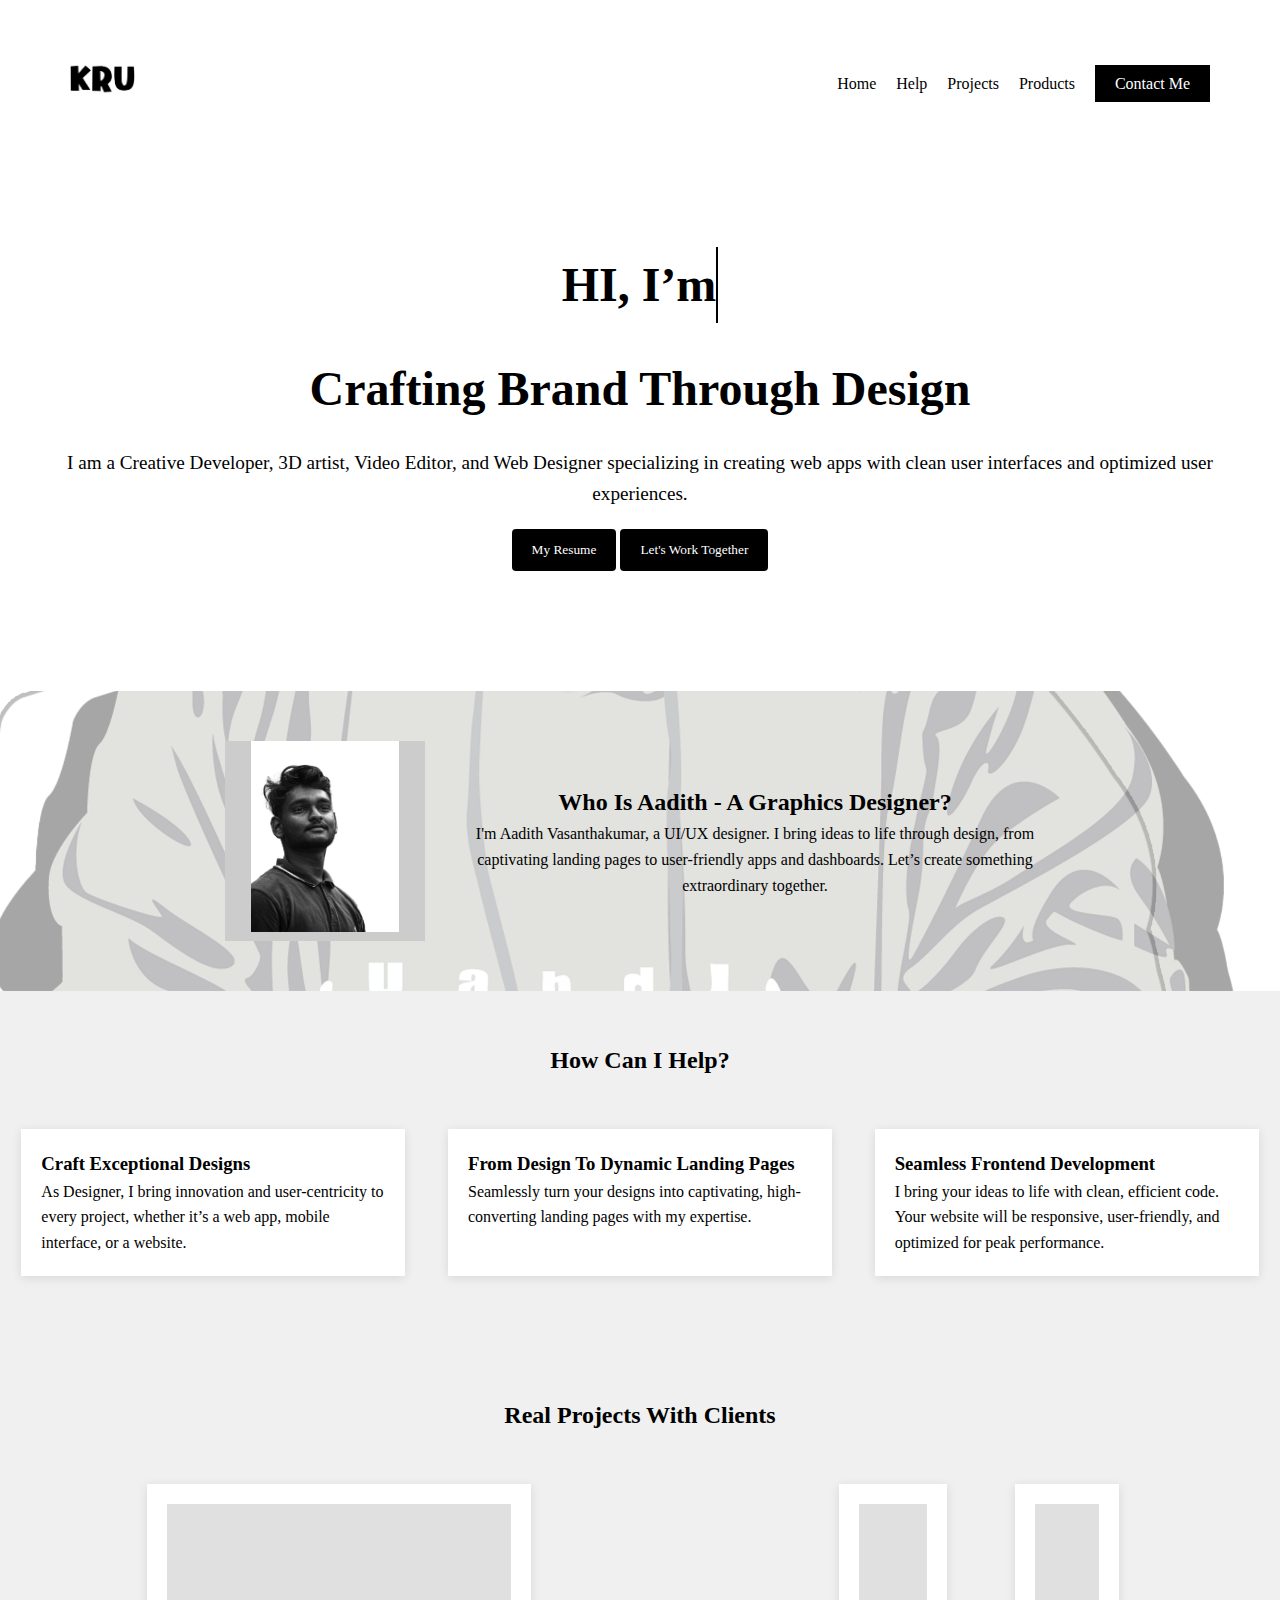
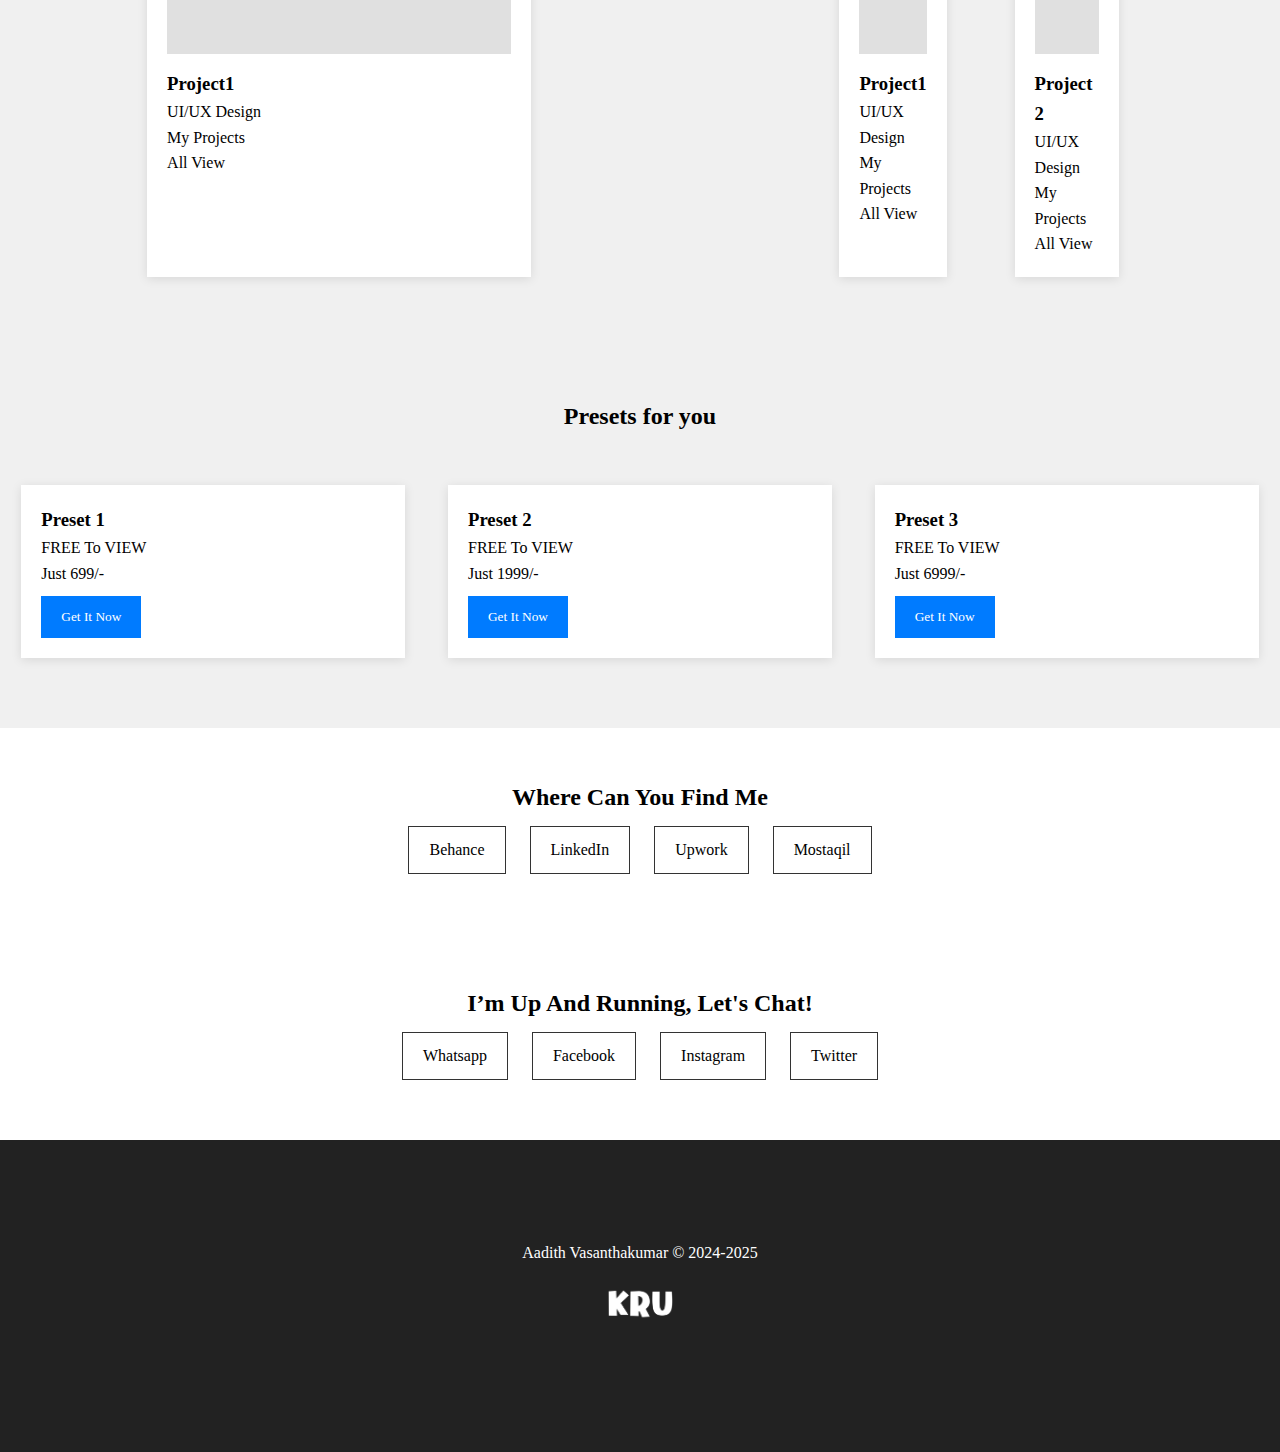
<file: index.html>
<!DOCTYPE html>
<html lang="en">
	
<head>
    <meta charset="UTF-8">
    <meta name="viewport" content="width=device-width, initial-scale=1.0">
    <title>KRU</title>
    <link rel="stylesheet" href="css/style.css">
	<style>

</style>
</head>
<body>
    <header>
        <div class="nav">
            <div class="logo"><img src="images/logo.png" width="65" height="79" alt=""/></div>
            <nav>
                <ul>
                    <li><a href="#home">Home</a></li>
                    <li><a href="#services">Help</a></li>
                    <li><a href="#projects">Projects</a></li>
                    <li><a href="#products">Products</a></li>
                    <li><a href="Contact_form.html" class="find-me-btn">Contact Me</a></li>
                </ul>
            </nav>
        </div>
		<section id="home">
        <div class="hero">
            <h1 class="typewriter"><span id="typewriter-text">HI, I’m AADITH</span></h1>
			<h1>Crafting Brand Through Design</h1>
            <p>I am a Creative Developer, 3D artist, Video Editor, and Web Designer specializing in creating web apps with clean user interfaces and optimized user experiences.</p>
            <div class="cta">
				<a href="resume.html"><button class="btn">My Resume</button></a>
                <button class="btn btn-dark">Let's Work Together</button>
            </div>
        </div>
		</section>
    </header>
	<section id="about">
        <div class="about-content">
            <div class="about-img"><img src="images/album.jpg" width="148" height=""  alt="album"></div>
            <div class="about-text">
                <h2>Who Is Aadith - A Graphics Designer?</h2>
                <p>I'm Aadith Vasanthakumar, a UI/UX designer. I bring ideas to life through design, from captivating landing pages to user-friendly apps and dashboards. Let’s create something extraordinary together.</p>
            </div>
        </div>
    </section>
    
    <section id="services" class="services">
        <h2>How Can I Help?</h2>
        <div class="service-cards">
            <div class="card">
                <h3>Craft Exceptional Designs</h3>
                <p>As  Designer, I bring innovation and user-centricity to every project, whether it’s a web app, mobile interface, or a website.</p>
            </div>
            <div class="card">
                <h3>From Design To Dynamic Landing Pages</h3>
                <p>Seamlessly turn your designs into captivating, high-converting landing pages with my expertise.</p>
            </div>
            <div class="card">
                <h3>Seamless Frontend Development</h3>
                <p>I bring your ideas to life with clean, efficient code. Your website will be responsive, user-friendly, and optimized for peak performance.</p>
            </div>
        </div>
    </section>
	

    <section id="projects" class="projects">
        <h2>Real Projects With Clients</h2>
        <div class="project-cards">
            <div class="project-card">
                <div class="project-image"></div>
                <h3>Project1</h3>
                <p>UI/UX Design<br>My Projects</p>
                <a href="#">All View</a>
            </div>
			
			<div class="project-cards">
            <div class="project-card">
                <div class="project-image"></div>
                <h3>Project1</h3>
                <p>UI/UX Design<br>My Projects</p>
                <a href="#">All View</a>
            </div>
			
            <div class="project-card">
                <div class="project-image"></div>
                <h3>Project 2</h3>
                <p>UI/UX Design<br>My Projects</p>
                <a href="#">All View</a>
            </div>
        </div>
		</div>
    </section>

    <section id="products" class="products">
        <h2>Presets for you</h2>
        <div class="product-cards">
            <div class="product-card">
                <h3>Preset 1</h3>
                <p>FREE To VIEW<br>Just 699/-</p>
                <button class="btn">Get It Now</button>
            </div>
            <div class="product-card">
                <h3>Preset 2</h3>
                <p>FREE To VIEW<br>Just 1999/-</p>
                <button class="btn">Get It Now</button>
            </div>
            <div class="product-card">
                <h3>Preset 3</h3>
                <p>FREE To VIEW<br>Just 6999/-</p>
                <button class="btn">Get It Now</button>
            </div>
        </div>
    </section>

    <section id="findme" class="find-me">
        <h2>Where Can You Find Me</h2>
        <div class="find-me-links">
            <a href="https://www.behance.net/aadithvasanth1/services">Behance</a>
            <a href="#">LinkedIn</a>
            <a href="#">Upwork</a>
            <a href="#">Mostaqil</a>
        </div>
    </section>

    <section class="contact">
        <h2>I’m Up And Running, Let's Chat!</h2>
        <div class="contact-links">
            <a href="#">Whatsapp</a>
            <a href="#">Facebook</a>
            <a href="#">Instagram</a>
            <a href="#">Twitter</a>
        </div>
    </section>

    <footer>
        <p>Aadith Vasanthakumar &copy; 2024-2025</p>
		<div class="logo"><img src="images/logow.png" width="65" height="79" alt=""/></div>
		
		
    </footer>
	<script src="js/script.js"></script>
	<script>
    document.addEventListener('DOMContentLoaded', function () {
        const texts = [
            "HI, I’m Aadith Vasanthakumar",
            "Known as KRU",
            "Lets Design Together"
        ];

        let count = 0;
        let currentText = "";
        let letterIndex = 0;

        function typeEffect() {
            if (letterIndex < texts[count].length) {
                currentText += texts[count].charAt(letterIndex);
                document.getElementById("typewriter-text").textContent = currentText;
                letterIndex++;
                setTimeout(typeEffect, 100); // Speed of typing
            } else {
                setTimeout(resetEffect, 2000); // Pause before deleting text
            }
        }

        function resetEffect() {
            if (letterIndex >= 0) {
                currentText = texts[count].substring(0, letterIndex);
                document.getElementById("typewriter-text").textContent = currentText;
                letterIndex--;
                setTimeout(resetEffect, 50); // Speed of deletion
            } else {
                count = (count + 1) % texts.length; // Move to the next text in the array
                setTimeout(typeEffect, 500); // Wait before typing the next text
            }
        }

        typeEffect();
    });
</script>

</body>
</html>
</file>
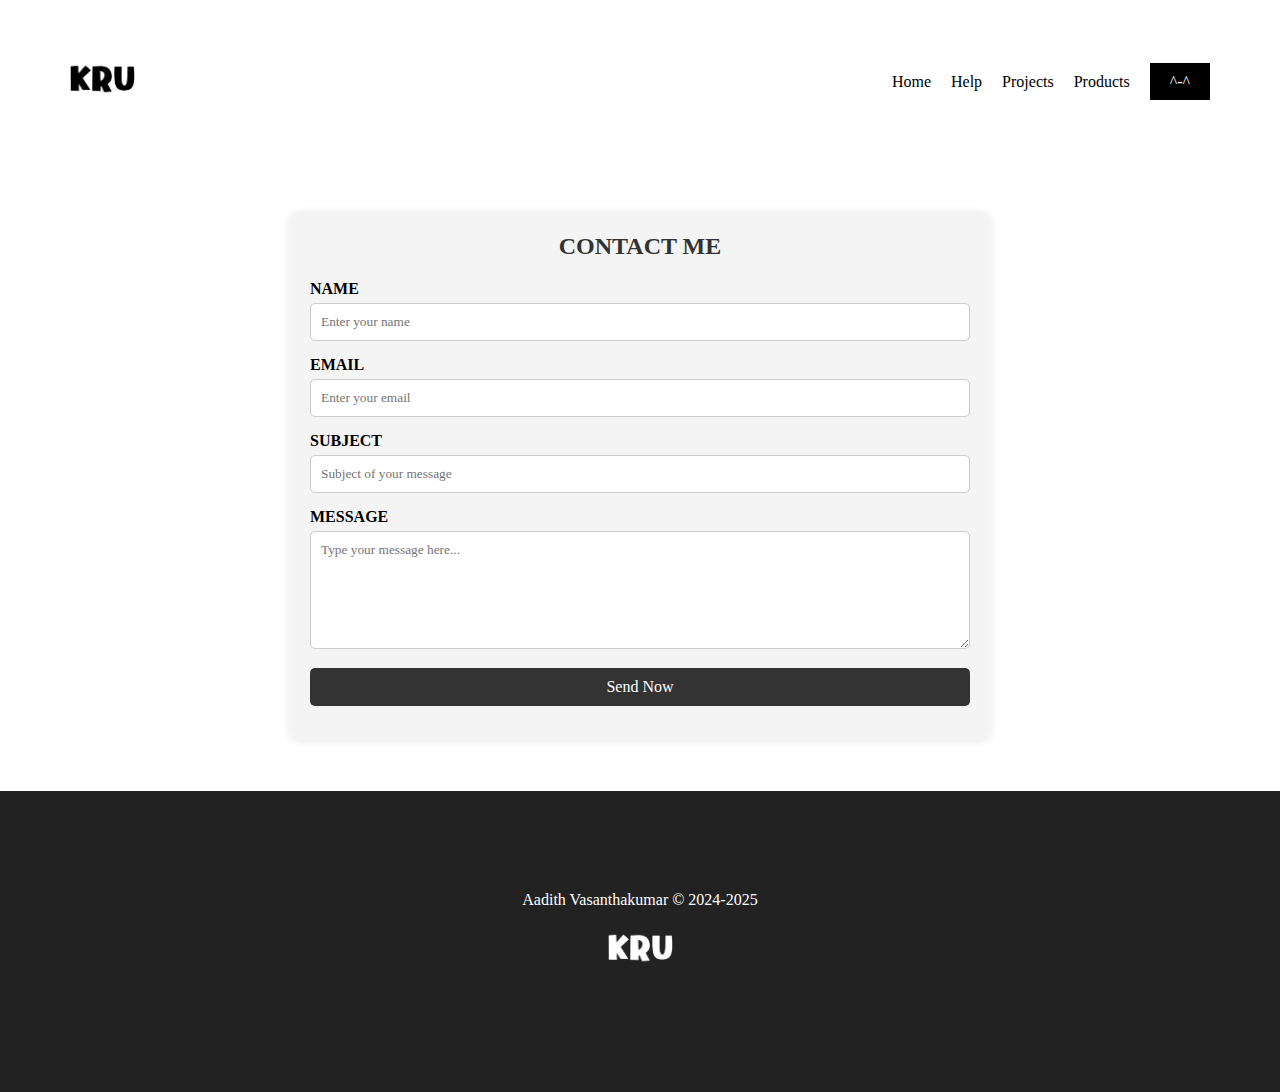
<file: Contact_form.html>
<!DOCTYPE html>
<html lang="en">
<head>
    <meta charset="UTF-8">
    <meta name="viewport" content="width=device-width, initial-scale=1.0">
    <title>Contact Form</title>
    <link rel="stylesheet" href="css/Contactstyles.css">
</head>
<body>
	 <header>
        <div class="nav">
            <div class="logo"><img src="images/logo.png" width="65" height="79" alt=""/></div>
            <nav>
                <ul>
                    <li><a href="#home">Home</a></li>
                    <li><a href="#services">Help</a></li>
                    <li><a href="#projects">Projects</a></li>
                    <li><a href="#products">Products</a></li>
                    <li><a href="index.html" class="find-me-btn">^-^</a></li>
                </ul>
            </nav>
        </div>
	</header>

    <section id="contact-form">
        <h2>CONTACT ME</h2>
        <form action="Contact form/contact.php" method="POST">
            <!-- Name -->
            <div class="form-group">
                <label for="name">NAME</label>
                <input type="text" id="name" name="name" placeholder="Enter your name" required>
            </div>
            
            <!-- Email -->
            <div class="form-group">
                <label for="email">EMAIL</label>
                <input type="email" id="email" name="email" placeholder="Enter your email" required>
            </div>

            <!-- Subject -->
            <div class="form-group">
                <label for="subject">SUBJECT</label>
                <input type="text" id="subject" name="subject" placeholder="Subject of your message" required>
            </div>

            <!-- Message -->
            <div class="form-group">
                <label for="message">MESSAGE</label>
                <textarea id="message" name="message" rows="6" placeholder="Type your message here..." required></textarea>
            </div>

            <!-- Submit Button -->
            <div class="form-group">
                <button type="submit" class="btn">Send Now</button>
            </div>
        </form>
    </section>
		 <footer>
        <p>Aadith Vasanthakumar &copy; 2024-2025</p>
        <div class="logo"><img src="images/logow.png" width="65" height="79" alt=""/></div>
    </footer>
	<script src="js/script.js"></script>

</body>
</html>
</file>
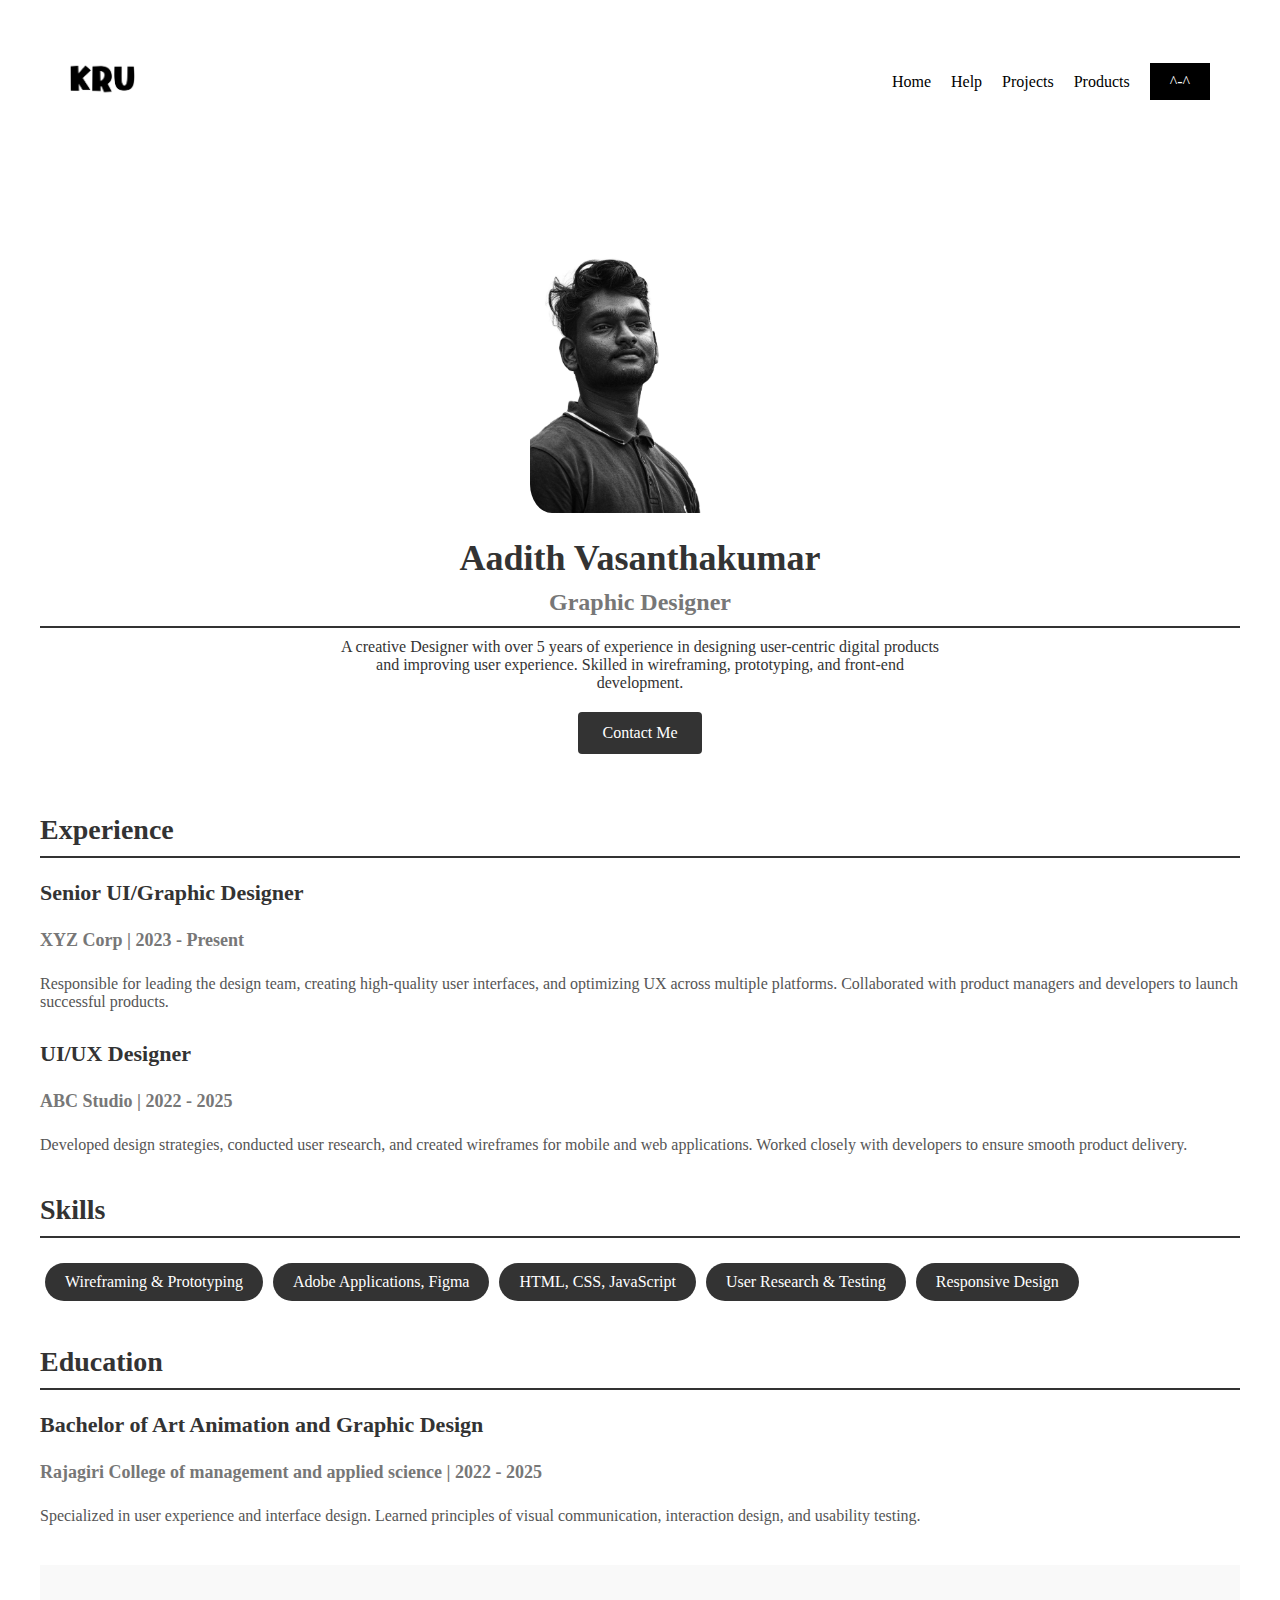
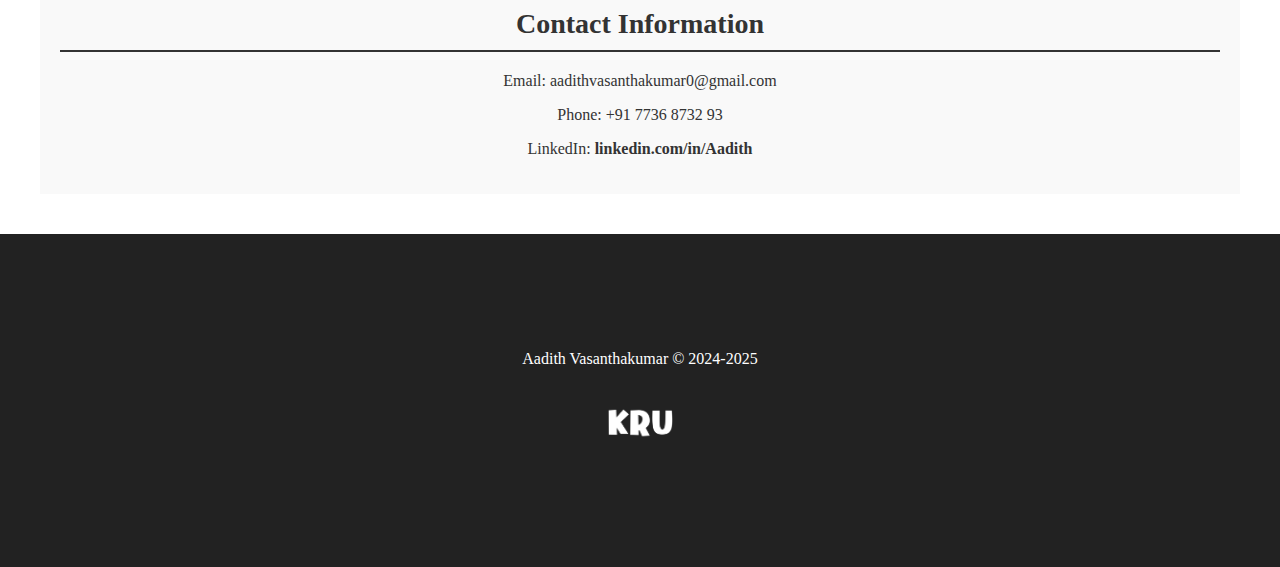
<file: resume.html>
<!DOCTYPE html>
<html lang="en">
<head>
    <meta charset="UTF-8">
    <meta name="viewport" content="width=device-width, initial-scale=1.0">
    <title>Resume</title>
    <link rel="stylesheet" href="css/resume_styles.css">
</head>
<body>
	<header>
        <div class="nav">
            <div class="logo"><img src="images/logo.png" width="65" height="79" alt=""/></div>
            <nav>
                <ul>
                    <li><a href="#home">Home</a></li>
                    <li><a href="#services">Help</a></li>
                    <li><a href="#projects">Projects</a></li>
                    <li><a href="#products">Products</a></li>
                    <li><a href="index.html" class="find-me-btn">^-^</a></li>
                </ul>
            </nav>
        </div>
	</header>
    <!-- Main Resume Container -->
    <div class="resume-container">
        <!-- Profile Section -->
        <section class="profile">
            <img src="images/album.jpg" alt="Profile Picture" class="profile-img">
            <h1>Aadith Vasanthakumar</h1>
            <h2>Graphic Designer</h2>
            <p>A creative Designer with over 5 years of experience in designing user-centric digital products and improving user experience. Skilled in wireframing, prototyping, and front-end development.</p>
            <a href="#contact" class="btn">Contact Me</a>
        </section>

        <!-- Experience Section -->
        <section class="experience">
            <h2>Experience</h2>
            <div class="experience-item">
                <h3>Senior UI/Graphic Designer</h3>
                <h4>XYZ Corp | 2023 - Present</h4>
                <p>Responsible for leading the design team, creating high-quality user interfaces, and optimizing UX across multiple platforms. Collaborated with product managers and developers to launch successful products.</p>
            </div>
            <div class="experience-item">
                <h3>UI/UX Designer</h3>
                <h4>ABC Studio | 2022 - 2025</h4>
                <p>Developed design strategies, conducted user research, and created wireframes for mobile and web applications. Worked closely with developers to ensure smooth product delivery.</p>
            </div>
        </section>

        <!-- Skills Section -->
        <section class="skills">
            <h2>Skills</h2>
            <ul>
                <li>Wireframing & Prototyping</li>
                <li>Adobe Applications, Figma</li>
                <li>HTML, CSS, JavaScript</li>
                <li>User Research & Testing</li>
                <li>Responsive Design</li>
            </ul>
        </section>

        <!-- Education Section -->
        <section class="education">
            <h2>Education</h2>
            <div class="education-item">
                <h3>Bachelor of Art Animation and Graphic Design</h3>
                <h4>Rajagiri College of management and applied science | 2022 - 2025</h4>
                <p>Specialized in user experience and interface design. Learned principles of visual communication, interaction design, and usability testing.</p>
            </div>
        </section>

        <!-- Contact Section -->
        <section class="contact" id="contact">
            <h2>Contact Information</h2>
            <p>Email: aadithvasanthakumar0@gmail.com</p>
            <p>Phone: +91 7736 8732 93</p>
            <p>LinkedIn: <a href="#">linkedin.com/in/Aadith</a></p>
        </section>
    </div>
	<footer>
        <p>Aadith Vasanthakumar &copy; 2024-2025</p>
        <div class="logo"><img src="images/logow.png" width="65" height="79" alt=""/></div>
    </footer>
</body>
</html>
</file>
<file: css/style.css>
html {
    scroll-behavior:smooth;
}

* {
	line-height: 1.6;
    margin: 0;
    padding: 0;
    box-sizing: border-box;
    font-family: Poppins, "Poppins Black", "Poppins ExtraBold", "Poppins ExtraLight", "Poppins Light", "Poppins Medium", "Poppins SemiBold", "Poppins Thin";
}


body {
    background: url("../images/bg.png") no-repeat center center fixed;
    background-size: cover; 
    font-family: Poppins, "Poppins Black", "Poppins ExtraBold", "Poppins ExtraLight", "Poppins Light", "Poppins Medium", "Poppins SemiBold", "Poppins Thin";
}


#hero {
    background: url("../images/bg.png") no-repeat center center;
    background-size: cover;
    color: #fff;
    padding: 100px 20px;
    text-align: center;
}


#hero h1, #hero p {
    background: rgba(0, 0, 0, 0.6);
    display: inline-block;
    padding: 10px 20px;
    border-radius: 5px;
}


.hero {
    text-align: center;
    padding: 100px 20px;
}


.typewriter {
    font-family: 'Courier New', Courier, monospace;
    font-size: 48px;
    white-space: nowrap;
    border-right: 2px solid;
    width: fit-content;
    margin: 0 auto;
    overflow: hidden;
    display: inline-block;
}


@keyframes typing {
    from { width: 0; }
    to { width: 100%; }
}

@keyframes blink {
    50% { border-color: transparent; }
}


.typewriter span {
    display: inline-block;
    animation: typing 3s steps(30) 1s 1 normal both, blink 0.75s step-end infinite;
}


a {
    text-decoration: none;
    color: inherit;
}

header {
    background-color: #fff;
    padding: 20px;
    text-align: center;
}

.nav {
    display: flex;
    justify-content: space-between;
    padding: 20px 50px;
    align-items: center;
}

.nav ul {
    list-style: none;
    display: flex;
}

.nav ul li {
    margin-left: 20px;
}

.nav ul li a {
    text-decoration: none;
    color: black;
    transition: color 0.3s;
}

.nav ul li a:hover {
    color: #007bff;
}

.nav ul li .find-me-btn {
    background-color: black;
    color: white;
    padding: 10px 20px;
    text-decoration: none;
    transition: background-color 0.3s, color 0.3s;
}

.nav ul li .find-me-btn:hover {
    background-color: white;
    color: black;
    border: 1px solid black;
}



.hero {
    padding: 50px 0;
}

.hero h1 {
    font-size: 3rem;
    margin-bottom: 20px;
	font-family:Poppins, "Poppins Black", "Poppins ExtraBold", "Poppins ExtraLight", "Poppins Light", "Poppins Medium", "Poppins SemiBold", "Poppins Thin";
}

.hero p {
    font-size: 1.2rem;
    margin-bottom: 20px;
	font-family: Poppins, "Poppins Black", "Poppins ExtraBold", "Poppins ExtraLight", "Poppins Light", "Poppins Medium", "Poppins SemiBold", "Poppins Thin"
}

.cta .btn {
    padding: 10px 20px;
    margin: 0;
    border: none;
	border-radius: 4px;
    background-color: black;
	color: white;
    cursor: pointer;
    transition: background-color 0.3s, color 0.3s, transform 0.3s;
	font-family: Poppins, "Poppins Black", "Poppins ExtraBold", "Poppins ExtraLight", "Poppins Light", "Poppins Medium", "Poppins SemiBold", "Poppins Thin"
}

.cta .btn:hover {
    background-color: #007bff;
    color: white;
    transform: scale(1.05); 
}

.cta .btn-dark {
    background-color: black;
    color: white;
    transition: background-color 0.3s, color 0.3s, transform 0.3s;
}

.cta .btn-dark:hover {
    background-color: white;
    color: black;
    border: 1px solid black;
    transform: scale(1.05);
}
.about-content {
    display: flex;
    justify-content: center;
    align-items: center;
    gap: 30px;
}

.about-img {
    width: 200px;
    height: 200px;
    background: #ccc;
}

.about-text {
    max-width: 600px;
}


section {
    padding: 50px 0;
    text-align: center;
}

.services, .projects, .products {
    background-color: #f0f0f0;
}

.services h2, .projects h2, .products h2 {
    margin-bottom: 30px;
}

.service-cards, .project-cards, .product-cards {
    display: flex;
    justify-content: space-around;
}

.card, .project-card, .product-card {
    background-color: #fff;
    padding: 20px;
    margin: 20px;
    flex-basis: 30%;
    box-shadow: 0 2px 10px rgba(0,0,0,0.1);
    text-align: left;
    transition: box-shadow 0.3s;
}

.card:hover, .project-card:hover, .product-card:hover {
    box-shadow: 0 5px 15px rgba(0, 0, 0, 0.2);
}

.project-card .project-image {
    height: 150px;
    background-color: #e0e0e0;
    margin-bottom: 15px;
}

/* Product Cards */
.product-card .btn {
    margin-top: 10px;
    padding: 10px 20px;
    background-color: #007bff;
    color: white;
    border: none;
    cursor: pointer;
    transition: background-color 0.3s, transform 0.3s;
}

.product-card .btn:hover {
    background-color: #0056b3;
    transform: scale(1.05);
}


.find-me-links a, .contact-links a {
    margin: 10px;
    padding: 10px 20px;
    display: inline-block;
    text-decoration: none;
    color: black;
    border: 1px solid #333;
    transition: background-color 0.3s, color 0.3s, transform 0.3s;
}

.find-me-links a:hover, .contact-links a:hover {
    background-color: black;
    color: white;
    transform: scale(1.05);
}
.btn:hover {
    background: #333;
}

.card:hover {
    transform: scale(1.05);
    transition: 0.3s ease;
}


.btn-gradient {
    padding: 12px 24px;
    font-size: 16px;
    background-image: linear-gradient(to right, #ff7e5f, #feb47b); /* Custom gradient */
    color: white;
    border: none;
    border-radius: 30px;
    transition: all 0.3s ease;
    cursor: pointer;
}

.btn-gradient:hover {
    transform: translateY(-5px);
    box-shadow: 0 8px 15px rgba(0, 0, 0, 0.2);
}




footer {
    background-color: #222;
    color: white;
    padding: 100px;
    text-align: center;
}

@media (max-width: 1200px) {
    .hero h1 {
        font-size: 2.5rem;
    }
    .cta .btn, .btn-gradient {
        font-size: 1rem;
    }
}

@media (max-width: 992px) {
    .nav ul {
        flex-direction: column;
        gap: 15px;
    }
    .service-cards, .project-cards, .product-cards {
        flex-direction: column;
    }
}

@media (max-width: 768px) {
    #hero {
        padding: 80px 20px;
    }
    .hero h1 {
        font-size: 2rem;
    }
    .hero p {
        font-size: 1rem;
    }
    .card, .project-card, .product-card {
        flex-basis: 100%;
    }
    .cta .btn, .btn-gradient {
        font-size: 0.9rem;
        padding: 10px 20px;
    }
}

@media (max-width: 576px) {
    .nav ul {
        display: none; /* Hide navigation for small screens; consider adding a hamburger menu */
    }
    #hero h1 {
        font-size: 1.8rem;
    }
    #hero p {
        font-size: 0.9rem;
    }
    .cta .btn, .btn-gradient {
        padding: 8px 16px;
    }
    footer {
        padding: 60px 20px;
    }
}
</file>
<file: css/resume_styles.css>
@charset "utf-8";
/* CSS Document */
/* Global Styles */
html{scroll-behavior: smooth;}

body {
    font-family: Poppins, "Poppins Black", "Poppins ExtraBold", "Poppins ExtraLight", "Poppins Light", "Poppins Medium", "Poppins SemiBold", "Poppins Thin";
    background-color: #f4f4f4;
    margin: 0;
    padding: 0;
    color: #333;
	backface-visibility: 50%;
}

a {
    text-decoration: none;
    color: inherit;
}

header {
    background-color: #fff;
    padding: 20px;
    text-align: center;
}

.nav {
    display: flex;
    justify-content: space-between;
    padding: 20px 50px;
    align-items: center;
}

.nav ul {
    list-style: none;
    display: flex;
}

.nav ul li {
    margin-left: 20px;
}

.nav ul li a {
    text-decoration: none;
    color: black;
    transition: color 0.3s;
}

.nav ul li a:hover {
    color: #007bff; /* Blue color on hover */
}

.nav ul li .find-me-btn {
    background-color: black;
    color: white;
    padding: 10px 20px;
    text-decoration: none;
    transition: background-color 0.3s, color 0.3s;
}

.nav ul li .find-me-btn:hover {
    background-color: white;
    color: black;
    border: 1px solid black;
}

/* Resume Container */
.resume-container {
    
    margin: 0 auto;
    padding: 40px;
    background-color: white;
    
}

/* Profile Section */
.profile {
    text-align: center;
    padding: 20px 0;
}

.profile-img {
    width: 220px;
    height: 290px;
    border-radius: 10%;
    margin-bottom: 20px;
}

.profile h1 {
    font-size: 36px;
    margin: 0;
}

.profile h2 {
    font-size: 24px;
    color: #777;
    margin: 10px 0;
}

.profile p {
    max-width: 600px;
    margin: 0 auto 20px auto;
}

.profile .btn {
    display: inline-block;
    padding: 12px 24px;
    background-color: #333;
    color: white;
    border-radius: 4px;
    text-decoration: none;
    transition: background-color 0.3s ease;
}

.profile .btn:hover {
    background-color: #555;
}

/* Experience Section */
.experience, .skills, .education, .contact {
    margin-top: 40px;
}

h2 {
    font-size: 28px;
    margin-bottom: 20px;
    border-bottom: 2px solid #333;
    padding-bottom: 10px;
}

.experience-item, .education-item {
    margin-bottom: 30px;
}

.experience-item h3, .education-item h3 {
    font-size: 22px;
    color: #333;
}

.experience-item h4, .education-item h4 {
    font-size: 18px;
    color: #777;
}

.experience-item p, .education-item p {
    font-size: 16px;
    color: #555;
}

/* Skills Section */
.skills ul {
    list-style: none;
    padding: 0;
    display: flex;
    flex-wrap: wrap;
}

.skills ul li {
    background-color: #333;
    color: white;
    padding: 10px 20px;
    border-radius: 20px;
    margin: 5px;
    font-size: 16px;
}

/* Contact Section */
.contact {
    background-color: #f9f9f9;
    padding: 20px;
    text-align: center;
}

.contact a {
    color: #333;
    text-decoration: none;
    font-weight: bold;
}

.contact a:hover {
    color: #555;
}

.btn:hover {
    background-color: #555;
    box-shadow: 0px 8px 15px rgba(0, 0, 0, 0.2);
    transform: translateY(-4px); /* Moves the button up slightly */
}

/* Focused or clicked button effect */
.btn:active {
    transform: translateY(2px); /* Moves button down slightly when clicked */
    box-shadow: 0px 5px 10px rgba(0, 0, 0, 0.2);
}

/* Add a glowing effect on hover */
.btn:hover::after {
    content: '';
    position: absolute;
    top: 0;
    left: 0;
    right: 0;
    bottom: 0;
    border-radius: 5px;
    box-shadow: 0 0 20px rgba(255, 255, 255, 0.6);
    opacity: 0;
    transition: opacity 0.3s;
}

.btn:hover::after {
    opacity: 1;
}



footer {
    background-color: #222;
    color: white;
    padding: 100px;
    text-align: center;
	
}
</file>
<file: css/Contactstyles.css>
@charset "utf-8";
/* CSS Document */
/* Basic Reset */
html {
    scroll-behavior:smooth;
}

* {
    margin: 0;
    padding: 0;
    box-sizing: border-box;
    font-family: Poppins, "Poppins Black", "Poppins ExtraBold", "Poppins ExtraLight", "Poppins Light", "Poppins Medium", "Poppins SemiBold", "Poppins Thin";
}

/* For the entire webpage */
body {
    background: url(""../images/bg.png"") no-repeat center center fixed;
    background-size: cover; /* Ensure the background covers the entire page */
    font-family: Poppins, "Poppins Black", "Poppins ExtraBold", "Poppins ExtraLight", "Poppins Light", "Poppins Medium", "Poppins SemiBold", "Poppins Thin";
	
}



a {
    text-decoration: none;
    color: inherit;
}

header {
    background-color: #fff;
    padding: 20px;
    text-align: center;
}

.nav {
    display: flex;
    justify-content: space-between;
    padding: 20px 50px;
    align-items: center;
}

.nav ul {
    list-style: none;
    display: flex;
}

.nav ul li {
    margin-left: 20px;
}

.nav ul li a {
    text-decoration: none;
    color: black;
    transition: color 0.3s;
}

.nav ul li a:hover {
    color: #007bff; /* Blue color on hover */
}

.nav ul li .find-me-btn {
    background-color: black;
    color: white;
    padding: 10px 20px;
    text-decoration: none;
    transition: background-color 0.3s, color 0.3s;
}

.nav ul li .find-me-btn:hover {
    background-color: white;
    color: black;
    border: 1px solid black;
}

/* General Form Section Styling */
#contact-form {
    max-width: 700px;
    margin: 50px auto;
    padding: 20px;
    background-color: #f4f4f4;
    border-radius: 10px;
    box-shadow: 0 0 10px rgba(0, 0, 0, 0.1);
}

#contact-form h2 {
    text-align: center;
    margin-bottom: 20px;
    font-family: "Poppins Thin", "Poppins SemiBold", "Poppins Medium", "Poppins Light", "Poppins ExtraLight", "Poppins ExtraBold", "Poppins Black", Poppins;
    color: #333;
}

/* Form Groups */
.form-group {
    margin-bottom: 15px;
}

.form-group label {
    display: block;
    font-weight: bold;
    margin-bottom: 5px;
    font-family: "Poppins Thin", "Poppins SemiBold", "Poppins Medium", "Poppins Light", "Poppins ExtraLight", "Poppins ExtraBold", "Poppins Black", Poppins;
}

.form-group input, 
.form-group textarea {
    width: 100%;
    padding: 10px;
    border-radius: 5px;
    border: 1px solid #ccc;
    font-family: "Poppins Thin", "Poppins SemiBold", "Poppins Medium", "Poppins Light", "Poppins ExtraLight", "Poppins ExtraBold", "Poppins Black", Poppins;
}

/* Text Area */
.form-group textarea {
    resize: vertical;
}

/* Submit Button */
.form-group .btn {
    width: 100%;
    padding: 10px;
    background-color: #333;
    color: #fff;
    border: none;
    border-radius: 5px;
    cursor: pointer;
    font-size: 16px;
}

.form-group .btn:hover {
    background-color: #555;
}

/* Base button style */
.btn {
    display: inline-block;
    padding: 12px 20px;
    font-size: 16px;
    background-color: #333;
    color: #fff;
    border: none;
    border-radius: 5px;
    cursor: pointer;
    transition: background-color 0.3s, box-shadow 0.3s, transform 0.3s;
}

/* Hover effect for button */
.btn:hover {
    background-color: #555;
    box-shadow: 0px 8px 15px rgba(0, 0, 0, 0.2);
    transform: translateY(-4px); /* Moves the button up slightly */
}

/* Focused or clicked button effect */
.btn:active {
    transform: translateY(2px); /* Moves button down slightly when clicked */
    box-shadow: 0px 5px 10px rgba(0, 0, 0, 0.2);
}

/* Add a glowing effect on hover */
.btn:hover::after {
    content: '';
    position: absolute;
    top: 0;
    left: 0;
    right: 0;
    bottom: 0;
    border-radius: 5px;
    box-shadow: 0 0 20px rgba(255, 255, 255, 0.6);
    opacity: 0;
    transition: opacity 0.3s;
}

.btn:hover::after {
    opacity: 1;
}



footer {
    background-color: #222;
    color: white;
    padding: 100px;
    text-align: center;
	
}
</file>
